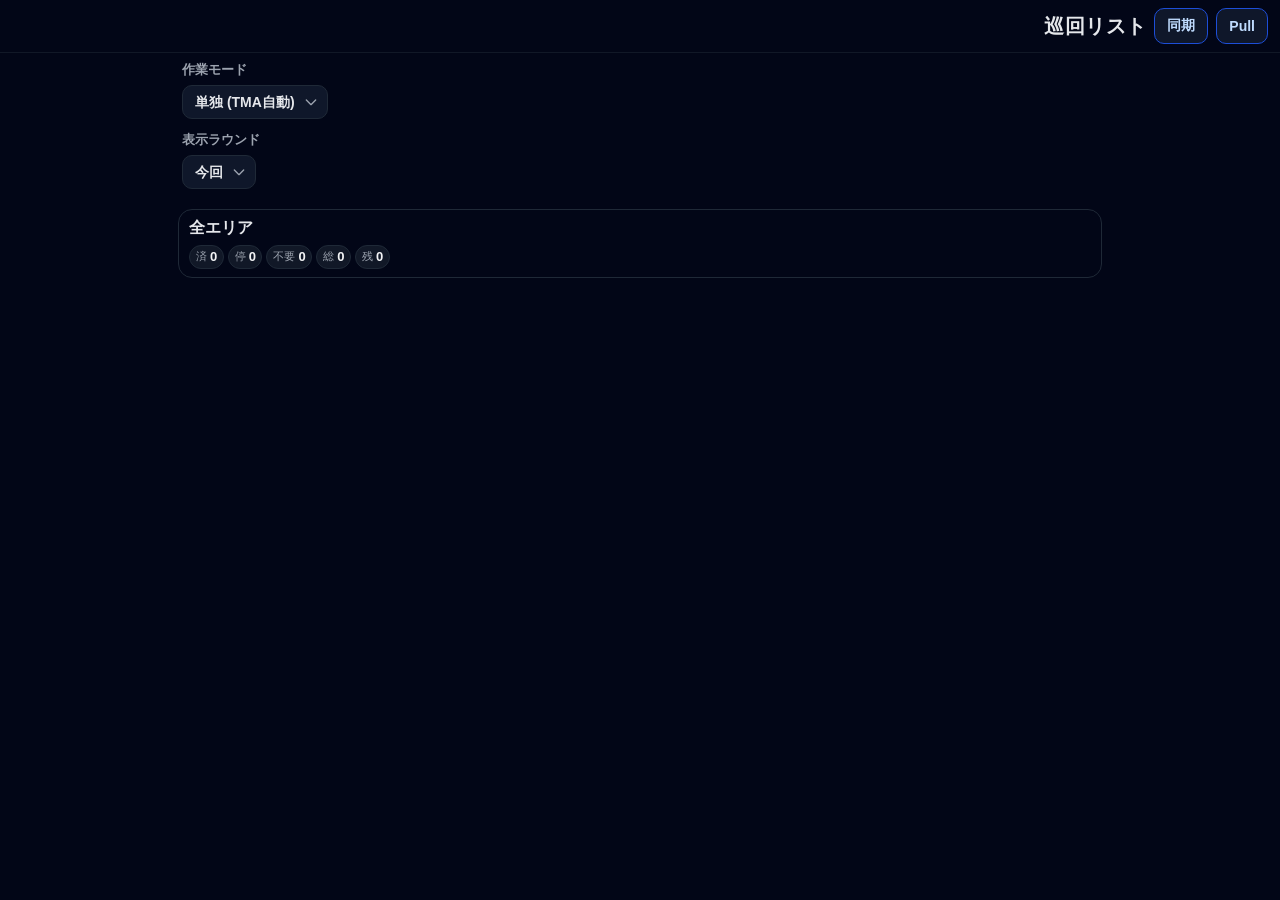
<file: index.html>
<!doctype html>
<html lang="ja">
<head>
  <meta charset="utf-8" />
  <meta name="viewport" content="width=device-width,initial-scale=1,viewport-fit=cover" />
  <title>巡回リスト s10</title>
  <link rel="stylesheet" href="style.css?v=s10" />
</head>
<body>
  <header class="appbar">
    <div class="title">巡回リスト</div>
    <div class="btns">
      <button id="syncBtn" class="btn primary">同期</button>
      <button id="pushLogBtn" class="btn primary">Pull</button>
    </div>
  </header>
  <main class="wrap">
    <div class="mode-switch-container">
      <div class="mode-switch-label">作業モード</div>
      <select id="workModeSelect" class="mode-switch-select">
        <option value="single">単独 (TMA自動)</option>
        <option value="continuous">連続 (TMA手動)</option>
      </select>
    </div>
    <div class="mode-switch-container">
      <div class="mode-switch-label">表示ラウンド</div>
      <select id="roundSwitchSelect" class="mode-switch-select">
        <option value="current">今回</option>
        <option value="prev">前回</option>
      </select>
    </div>
    <p id="statusText" class="hint"></p>
    <section class="cards" id="city-list-container"></section>
    <section class="cards" style="margin-top:8px;">
      <div class="cardlink">
        <h2>全エリア</h2>
        <div class="meta">
          <span class="chip">済 <span id="all-done">0</span></span>
          <span class="chip">停 <span id="all-stop">0</span></span>
          <span class="chip">不要 <span id="all-skip">0</span></span>
          <span class="chip">総 <span id="all-total">0</span></span>
          <span class="chip">残 <span id="all-rem">0</span></span>
        </div>
      </div>
    </section>
  </main>
  <div id="progressModal" class="modal"><div class="dialog"><h3>同期中…</h3><div class="barwrap"><div id="progressBar" class="bar"></div></div></div></div>
  <script src="app.js?v=s11"></script>
  <script>Junkai.initIndex();</script>
</body>
</html>
</file>
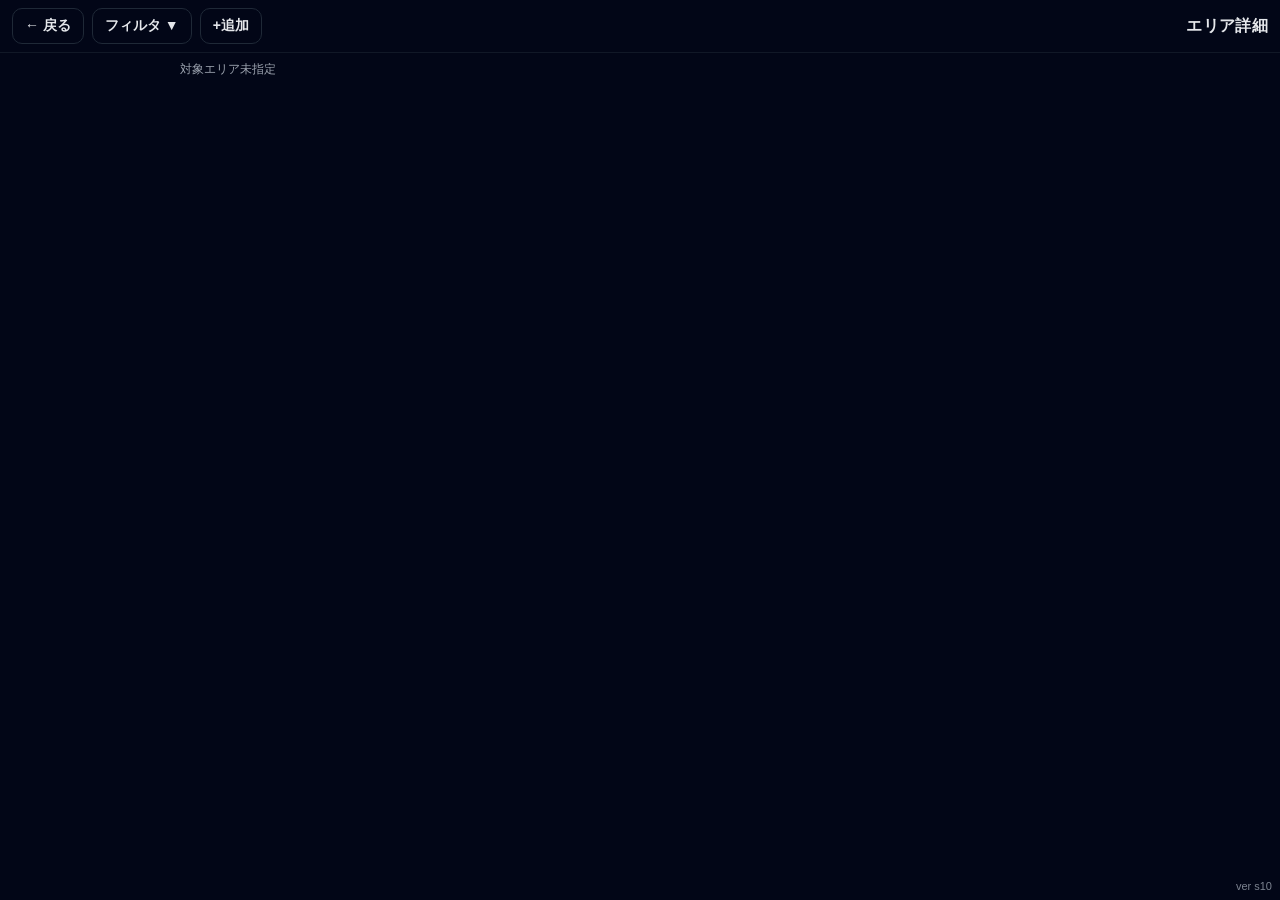
<file: area.html>
<!doctype html>
<html lang="ja">
<head>
  <meta charset="utf-8" />
  <meta name="viewport" content="width=device-width,initial-scale=1,maximum-scale=1,user-scalable=no,viewport-fit=cover" />
  <meta name="theme-color" content="#0a0f1a">
  <meta name="apple-mobile-web-app-capable" content="yes">
  <meta name="apple-mobile-web-app-status-bar-style" content="black-translucent">
  <meta name="apple-mobile-web-app-title" content="巡回">
  <title id="pageTitle">エリア詳細</title>
  <link rel="manifest" href="manifest.json">
  <link rel="apple-touch-icon" href="icon-192.png">
  <link rel="stylesheet" href="style.css?v=s10" />
  <script>
    if ('serviceWorker' in navigator) {
      window.addEventListener('load', () => {
        navigator.serviceWorker.register('./sw.js').catch(() => {});
      });
    }
  </script>
</head>
<body>
  
  <header class="appbar">
    <div class="btns">
      <button class="btn" onclick="location.href='index.html'">← 戻る</button>
      <button id="filterBtn" class="btn">フィルタ ▼</button>
      <button id="addVehicleBtn" class="btn">+追加</button>
    </div>
    <div class="title" id="headerTitle" style="font-size:16px;">エリア詳細</div>
  </header>

  <main class="wrap">
    <div id="hint" class="hint" style="margin-bottom:12px;">読み込み中...</div>

    <div id="list" class="list"></div>
  </main>

  <div id="filterModal" class="modal" aria-hidden="true">
    <div class="filter-dialog">
      <h3>表示する項目</h3>
      <div class="filter-options">
        <div class="filter-option">
          <input type="checkbox" id="filter_standby" />
          <label for="filter_standby">未巡回(standby)</label>
        </div>
        <div class="filter-option">
          <input type="checkbox" id="filter_stop" />
          <label for="filter_stop">停止(stop)</label>
        </div>
        <div class="filter-option">
          <input type="checkbox" id="filter_skip" />
          <label for="filter_skip">不要(skip)</label>
        </div>
        <div class="filter-option">
          <input type="checkbox" id="filter_7days" />
          <label for="filter_7days">7days_rule</label>
        </div>
        <div class="filter-option">
          <input type="checkbox" id="filter_checked" />
          <label for="filter_checked">チェック済み</label>
        </div>
      </div>
      <div class="filter-actions">
        <button id="filterCancel" class="btn">キャンセル</button>
        <button id="filterApply" class="btn primary">適用</button>
      </div>
    </div>
  </div>

  <div id="tmaModal" class="modal">
    <div class="dialog">
      <h3 id="tmaModalTitle" style="margin:0 0 10px 0; font-size:18px;"></h3>
      <p id="tmaModalModel" style="margin:-5px 0 10px 0; color:var(--fg); font-size:15px; font-weight:bold;"></p>
      <p style="margin:0 0 10px 0; color:var(--muted); font-size:14px;">TMA自動入力を実行しますか？</p>
      <div class="tma-confirm-actions">
        <button id="tmaModalOk" class="btn btn-ok">OK</button>
        <button id="tmaModalCancel" class="btn">キャンセル</button>
      </div>
    </div>
  </div>

  <div id="checkModal" class="modal">
    <div class="dialog">
      <h3 id="checkModalTitle" style="margin:0 0 10px 0; font-size:18px;"></h3>
      <p id="checkModalModel" style="margin:-5px 0 10px 0; color:var(--fg); font-size:15px; font-weight:bold;"></p>
      <p id="checkModalMsg" style="margin:0 0 10px 0; color:var(--muted); font-size:14px;"></p>
      <div class="tma-confirm-actions">
        <button id="checkModalOk" class="btn btn-ok">OK</button>
        <button id="checkModalCancel" class="btn">キャンセル</button>
      </div>
    </div>
  </div>

  <div id="tireModal" class="modal">
    <div class="dialog">
      <h3 id="tireModalTitle" style="margin:0 0 10px 0; font-size:18px;"></h3>
      <p id="tireModalModel" style="margin:-5px 0 10px 0; color:var(--fg); font-size:15px; font-weight:bold;"></p>
      <p style="margin:0 0 10px 0; color:var(--muted); font-size:14px;">点検を開始しますか？</p>
      <div class="tma-confirm-actions">
        <button id="tireModalOk" class="btn btn-ok">OK</button>
        <button id="tireModalCancel" class="btn">キャンセル</button>
      </div>
    </div>
  </div>

  <div id="addVehicleModal" class="modal">
    <div class="dialog">
      <h3 style="margin:0 0 10px 0; font-size:18px;">車両を追加</h3>
      <div style="display:flex; flex-direction:column; gap:8px; margin-bottom:10px;">
        <label style="font-size:13px; color:var(--muted);">ステーション名
          <input type="text" id="addVehicleStation" autocomplete="off" style="width:100%; padding:8px; margin-top:4px; box-sizing:border-box; font-size:16px;">
        </label>
        <div id="addVehicleStationSuggest"></div>
        <label style="font-size:13px; color:var(--muted);">車種
          <input type="text" id="addVehicleModel" style="width:100%; padding:8px; margin-top:4px; box-sizing:border-box; font-size:16px;">
        </label>
        <label style="font-size:13px; color:var(--muted);">プレート番号
          <input type="text" id="addVehiclePlate" style="width:100%; padding:8px; margin-top:4px; box-sizing:border-box; font-size:16px;">
        </label>
      </div>
      <div class="tma-confirm-actions">
        <button id="addVehicleOk" class="btn btn-ok">追加</button>
        <button id="addVehicleCancel" class="btn">キャンセル</button>
      </div>
    </div>
  </div>

  <script src="app.js?v=s11"></script>
  <script>
    Junkai.initAreaPage();
  </script>
  
  <div class="version-label"></div>
</body>
</html>
</file>
<file: style.css>
:root{
  /* ダークモード用カラー定義 */
  --fg:#e5e7eb;
  --muted:#9ca3af;
  --card:#020617;
  --line:#1f2937;

  /* ステータスカラー */
  --green:#22c55e;
  --pink:#fb7185;
  --gray:#6b7280;
  --yellow:#eab308;
  --blue:#38bdf8;

  --accent:#38bdf8;
  --app-version:"s10";
}

*{box-sizing:border-box;}
html,body{margin:0;padding:0;background:#020617;color:var(--fg);font-family:-apple-system,BlinkMacSystemFont,"Segoe UI",Roboto,"Noto Sans JP",sans-serif;}

/* App Bar */
.appbar{position:sticky;top:0;z-index:20;background:#020617;border-bottom:1px solid #111827;display:flex;align-items:center;justify-content:space-between;padding:8px 12px;gap:8px;}
.appbar .title{font-weight:800;letter-spacing:.02em;font-size:20px;flex:1 1 auto;min-width:0;overflow:hidden;text-overflow:ellipsis;white-space:nowrap;text-align:right;}
.appbar .btns{display:flex;gap:8px;flex-shrink:0;}
.btn{appearance:none;border:1px solid var(--line);background:#020617;border-radius:10px;padding:8px 12px;font-weight:700;font-size:14px;color:var(--fg);cursor:pointer;white-space:nowrap;}
.btn.primary{background:#0f172a;border-color:#1d4ed8;color:#bfdbfe;}
.btn:hover{background:#0f172a;}

/* iPhone対応：全体マージン */
.wrap{max-width:940px;margin:8px auto;padding:0 8px 60px;}

/* Hint */
.hint{color:var(--muted);font-size:12px;margin:4px 2px;}

/* Grid Gap */
.cards{display:grid;grid-template-columns:1fr;gap:6px;}

/* カードリンク */
.cardlink{display:block;text-decoration:none;color:inherit;background:var(--card);border:1px solid var(--line);border-radius:14px;padding:8px 10px;}
.cardlink:hover{background:#020617;border-color:#334155;}

/* カード内タイトル */
.cardlink h2 { margin: 0;
font-size: 16px; line-height: 1.3; }

/* メタ情報(チップコンテナ) */
.meta{display:flex;gap:4px;flex-wrap:wrap;color:var(--muted);font-size:12px;margin-top:6px;}

/* チップと数値のサイズアップ */
.chip {
  display:inline-flex;
  align-items:center;
  gap:3px;
  background:#111827;
  border:1px solid var(--line);
  border-radius:999px;
  padding:2px 6px;
  color:var(--muted);
  font-size:11px;
  height:24px;
}
.chip span {
  font-weight:700;
  color:#f3f4f6;
  font-size:13px;
  letter-spacing: -0.5px;
}

.empty{color:var(--muted);font-size:14px;margin-top:10px;}

/* モーダル：配置を下部にオフセット (親指が届きやすい位置) */
.modal{position:fixed;inset:0;background:rgba(0,0,0,.65);display:none;align-items:flex-end;justify-content:center;padding-bottom:25vh;z-index:50;}
.modal.show{display:flex;}
.dialog{width:min(480px,90vw);background:#020617;color:#fff;border-radius:12px;padding:16px 14px;border:1px solid #111827;}
.barwrap{height:8px;background:#020617;border-radius:999px;overflow:hidden;margin-top:10px;border:1px solid #1f2937;}
.bar{height:100%;width:0;background:linear-gradient(90deg,#60a5fa,#a78bfa,#34d399);}

/* フィルタモーダル用スタイル */
.filter-dialog{width:min(360px,90vw);background:#020617;color:#fff;border-radius:12px;padding:20px;border:1px solid #111827;}
.filter-dialog h3{margin:0 0 16px 0;font-size:16px;font-weight:700;}
.filter-options{display:flex;flex-direction:column;gap:12px;margin-bottom:20px;}
.filter-option{display:flex;align-items:center;gap:10px;padding:8px 12px;background:#0f172a;border:1px solid var(--line);border-radius:8px;}
.filter-option input[type="checkbox"]{width:18px;height:18px;cursor:pointer;accent-color:#38bdf8;}
.filter-option label{font-size:14px;cursor:pointer;flex:1;}
.filter-actions{display:flex;gap:10px;justify-content:flex-end;}
.filter-actions .btn{min-width:80px;}

/* リスト */
.list{display:flex;flex-direction:column;gap:8px;}
.row{display:grid;grid-template-columns:auto 1fr auto;gap:8px;align-items:flex-start;border:1px solid var(--line);border-radius:14px;background:var(--card);padding:8px;position:relative;overflow:hidden;}
.row::before{content:"";position:absolute;top:0;bottom:0;left:0;width:4px;background:transparent;border-radius:14px 0 0 14px;}
.row::after{content:"";position:absolute;top:0;bottom:0;right:0;width:4px;background:transparent;border-radius:0 14px 14px 0;}

.row .idx{font-weight:800;color:#e5e7eb;}
.row .leftcol{display:flex;flex-direction:column;gap:4px;align-items:flex-start;}
.row .left-top{display:flex;align-items:center;gap:6px;}

.row .mid{display:flex;flex-direction:column;gap:2px;min-width:0;}
.row .title{font-weight:800;font-size:15px;white-space:normal;display:-webkit-box;-webkit-line-clamp:2;-webkit-box-orient:vertical;overflow:hidden;line-height:1.2;}
.row .sub{color:#cbd5f5;white-space:normal;line-height:1.1;font-size:14px;}

.rightcol{display:flex;flex-direction:column;gap:8px;align-items:flex-end;}
.state{padding:4px 6px;border:1px solid var(--line);border-radius:10px;background:#020617;color:var(--fg);font-size:13px;cursor:pointer;}

.btn-group{display:flex;gap:4px;}

/* タイヤ点検ボタン */
.tire-btn{padding:8px 12px;font-size:13px;border-radius:10px;border:1px solid var(--line);background:#020617;color:var(--fg);cursor:pointer;font-weight:700;}
.tire-btn:hover{background:#0f172a;}

/* TMAボタン (ダークUI調和・アウトライン型) */
.tma-btn{padding:8px 12px;font-size:13px;border-radius:10px;border:1px solid #0d9488;background:#020617;color:#2dd4bf;cursor:pointer;font-weight:700;}
.tma-btn:hover{background:#0f172a;border-color:#14b8a6;color:#5eead4;}
.tma-btn:disabled{background:#020617;border-color:#374151;color:#4b5563;cursor:not-allowed;}

/* 背景色 */
.bg-green{background:var(--card);border:1px solid var(--green);}
.bg-green::before,.bg-green::after{background:var(--green);}
.bg-pink{background:var(--card);border:1px solid var(--pink);}
.bg-pink::before,.bg-pink::after{background:var(--pink);}
.bg-gray{background:var(--card);border:1px solid var(--gray);}
.bg-gray::before,.bg-gray::after{background:var(--gray);}
.bg-yellow{background:var(--card);border:1px solid var(--yellow);}
.bg-yellow::before,.bg-yellow::after{background:var(--yellow);}
.bg-blue{background:var(--card);border:1px solid var(--blue);}
.bg-blue::before,.bg-blue::after{background:var(--blue);}

.ver{position:fixed;right:8px;bottom:6px;font-size:10px;color:#64748b;opacity:.7;pointer-events:none;z-index:9;}
.datetime{font-size:12px;color:#9ca3af;line-height:1.2;text-align:left;white-space:normal;}

.version-label{position:fixed;right:8px;bottom:8px;font-size:11px;color:var(--muted);opacity:.8;pointer-events:none;z-index:9999;}
.version-label::before{content:"ver ";}
.version-label::after{content:var(--app-version);}

/* 作業モード切り替え (2行レイアウト) */
.mode-switch-container{margin:4px 2px 12px;padding:0 2px;}
.mode-switch-label{display:block;font-size:13px;font-weight:700;color:var(--muted);margin-bottom:6px;}
.mode-switch-select{display:block;appearance:none;background:#0f172a;border:1px solid var(--line);border-radius:10px;color:var(--fg);padding:8px 32px 8px 12px;font-size:14px;font-weight:700;cursor:pointer;color-scheme:dark;background-image:url("data:image/svg+xml,%3Csvg xmlns='http://www.w3.org/2000/svg' fill='none' viewBox='0 0 24 24' stroke='%239ca3af'%3E%3Cpath stroke-linecap='round' stroke-linejoin='round' stroke-width='2' d='M19 9l-7 7-7-7'%3E%3C/path%3E%3C/svg%3E");background-repeat:no-repeat;background-position:right 8px center;background-size:16px;}

/* チェックボックス */
.chk{width:18px;height:18px;cursor:pointer;accent-color:#38bdf8;}

/* TMA確認用カスタムモーダル */
.tma-confirm-actions {
  display: flex;
  gap: 12px;
  margin-top: 24px;
  flex-direction: row; 
}
.tma-confirm-actions .btn {
  flex: 1; 
  padding: 12px 0; 
  font-size: 16px;
}
.tma-confirm-actions .btn-ok {
  background: #020617;
  border: 1px solid #0d9488;
  color: #2dd4bf;
}
.tma-confirm-actions .btn-ok:hover {
  background: #0f172a;
  border-color: #14b8a6;
  color: #5eead4;
}
</file>
